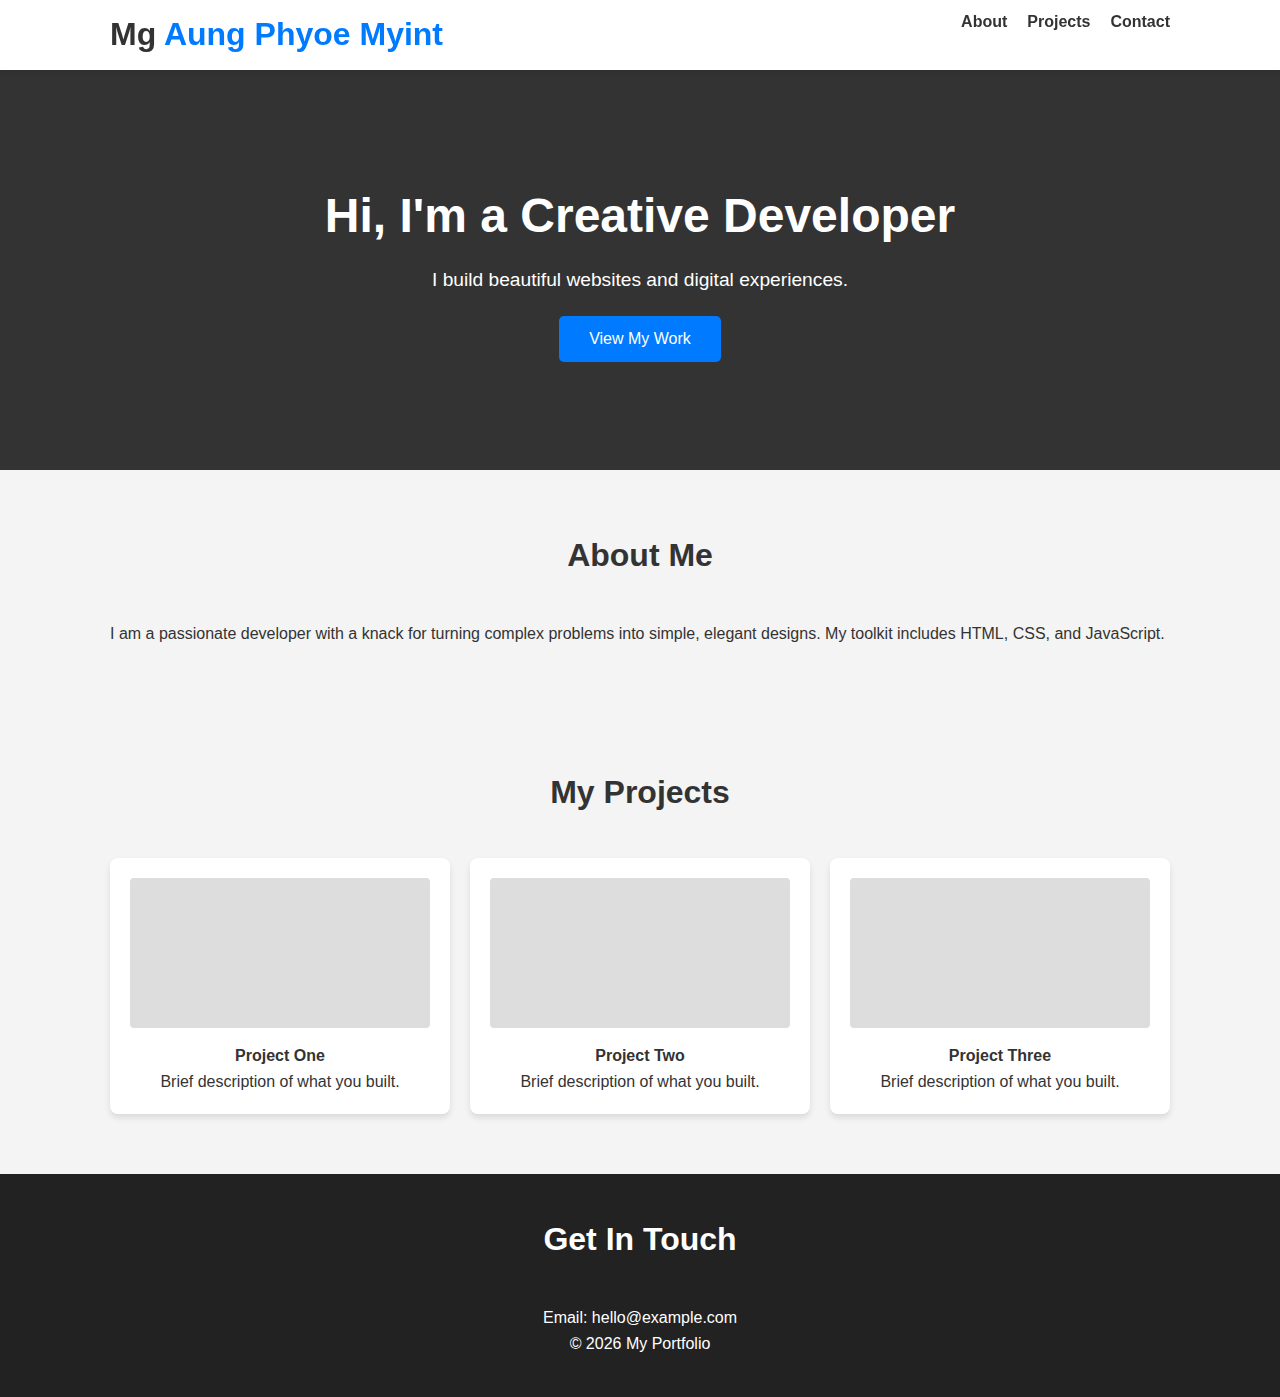
<file: index.html>
<!DOCTYPE html>
<html lang="en">
<head>
    <meta charset="UTF-8">
    <meta name="viewport" content="width=device-width, initial-scale=1.0">
    <title>My Portfolio</title>
    <link rel="stylesheet" href="style.css">
</head>
<body>

    <nav>
        <div class="container">
            <h1 class="logo">Mg<span> Aung Phyoe Myint</span></h1>
            <ul>
                <li><a href="#about">About</a></li>
                <li><a href="#projects">Projects</a></li>
                <li><a href="#contact">Contact</a></li>
            </ul>
        </div>
    </nav>

    <header class="hero">
        <div class="container">
            <h2>Hi, I'm a Creative Developer</h2>
            <p>I build beautiful websites and digital experiences.</p>
            <a href="#projects" class="btn">View My Work</a>
        </div>
    </header>

    <section id="about" class="about">
        <div class="container">
            <h3>About Me</h3>
            <p>I am a passionate developer with a knack for turning complex problems into simple, elegant designs. My toolkit includes HTML, CSS, and JavaScript.</p>
        </div>
    </section>

    <section id="projects" class="projects">
        <div class="container">
            <h3>My Projects</h3>
            <div class="grid">
                <div class="card">
                    <div class="placeholder"></div>
                    <h4>Project One</h4>
                    <p>Brief description of what you built.</p>
                </div>
                <div class="card">
                    <div class="placeholder"></div>
                    <h4>Project Two</h4>
                    <p>Brief description of what you built.</p>
                </div>
                <div class="card">
                    <div class="placeholder"></div>
                    <h4>Project Three</h4>
                    <p>Brief description of what you built.</p>
                </div>
            </div>
        </div>
    </section>

    <footer id="contact">
        <div class="container">
            <h3>Get In Touch</h3>
            <p>Email: hello@example.com</p>
            <p>&copy; 2026 My Portfolio</p>
        </div>
    </footer>

</body>

</html>
</file>
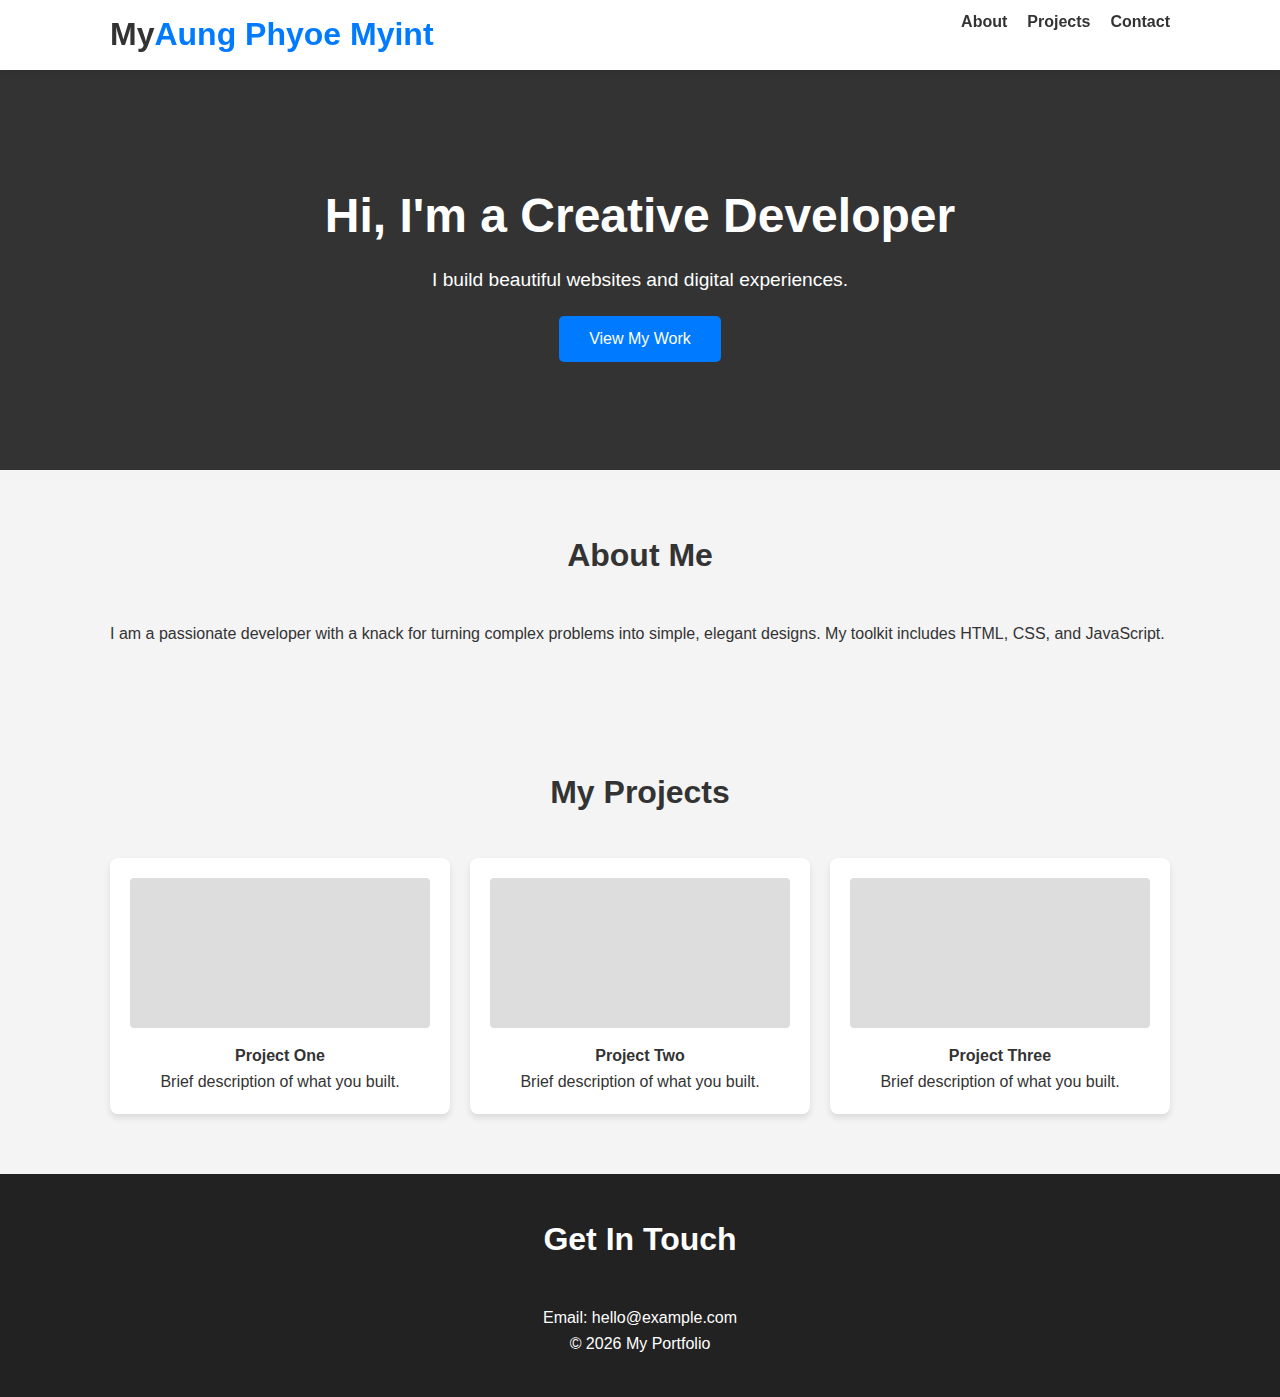
<file: portfortlio.html>
<!DOCTYPE html>
<html lang="en">
<head>
    <meta charset="UTF-8">
    <meta name="viewport" content="width=device-width, initial-scale=1.0">
    <title>My Portfolio</title>
    <link rel="stylesheet" href="style.css">
</head>
<body>

    <nav>
        <div class="container">
            <h1 class="logo">My<span>Aung Phyoe Myint</span></h1>
            <ul>
                <li><a href="#about">About</a></li>
                <li><a href="#projects">Projects</a></li>
                <li><a href="#contact">Contact</a></li>
            </ul>
        </div>
    </nav>

    <header class="hero">
        <div class="container">
            <h2>Hi, I'm a Creative Developer</h2>
            <p>I build beautiful websites and digital experiences.</p>
            <a href="#projects" class="btn">View My Work</a>
        </div>
    </header>

    <section id="about" class="about">
        <div class="container">
            <h3>About Me</h3>
            <p>I am a passionate developer with a knack for turning complex problems into simple, elegant designs. My toolkit includes HTML, CSS, and JavaScript.</p>
        </div>
    </section>

    <section id="projects" class="projects">
        <div class="container">
            <h3>My Projects</h3>
            <div class="grid">
                <div class="card">
                    <div class="placeholder"></div>
                    <h4>Project One</h4>
                    <p>Brief description of what you built.</p>
                </div>
                <div class="card">
                    <div class="placeholder"></div>
                    <h4>Project Two</h4>
                    <p>Brief description of what you built.</p>
                </div>
                <div class="card">
                    <div class="placeholder"></div>
                    <h4>Project Three</h4>
                    <p>Brief description of what you built.</p>
                </div>
            </div>
        </div>
    </section>

    <footer id="contact">
        <div class="container">
            <h3>Get In Touch</h3>
            <p>Email: hello@example.com</p>
            <p>&copy; 2026 My Portfolio</p>
        </div>
    </footer>

</body>
</html>
</file>
<file: style.css>
/* Reset & Base Styles */
* {
    margin: 0;
    padding: 0;
    box-sizing: border-box;
    font-family: 'Segoe UI', Tahoma, Geneva, Verdana, sans-serif;
}

body {
    line-height: 1.6;
    color: #333;
    background-color: #f4f4f4;
}

.container {
    max-width: 1100px;
    margin: auto;
    padding: 0 20px;
}

/* Navigation */
nav {
    background: #fff;
    height: 70px;
    display: flex;
    align-items: center;
    box-shadow: 0 2px 5px rgba(0,0,0,0.1);
    position: sticky;
    top: 0;
    z-index: 100;
}

nav .container {
    display: flex;
    justify-content: space-between;
    width: 100%;
}

.logo span { color: #007bff; }

nav ul {
    display: flex;
    list-style: none;
}

nav ul li a {
    text-decoration: none;
    color: #333;
    margin-left: 20px;
    font-weight: bold;
}

/* Hero Section */
.hero {
    background: #333;
    color: #fff;
    height: 400px;
    display: flex;
    align-items: center;
    text-align: center;
}

.hero h2 { font-size: 3rem; margin-bottom: 10px; }
.hero p { font-size: 1.2rem; margin-bottom: 20px; }

.btn {
    display: inline-block;
    background: #007bff;
    color: #fff;
    padding: 10px 30px;
    text-decoration: none;
    border-radius: 5px;
}

/* Section Spacing */
section { padding: 60px 0; }
h3 { text-align: center; margin-bottom: 40px; font-size: 2rem; }

/* Grid Layout */
.grid {
    display: grid;
    grid-template-columns: repeat(auto-fit, minmax(300px, 1fr));
    gap: 20px;
}

.card {
    background: #fff;
    padding: 20px;
    border-radius: 8px;
    box-shadow: 0 4px 6px rgba(0,0,0,0.1);
    text-align: center;
}

.placeholder {
    height: 150px;
    background: #ddd;
    margin-bottom: 15px;
    border-radius: 4px;
}

/* Footer */
footer {
    background: #222;
    color: #fff;
    padding: 40px 0;
    text-align: center;
}
</file>
